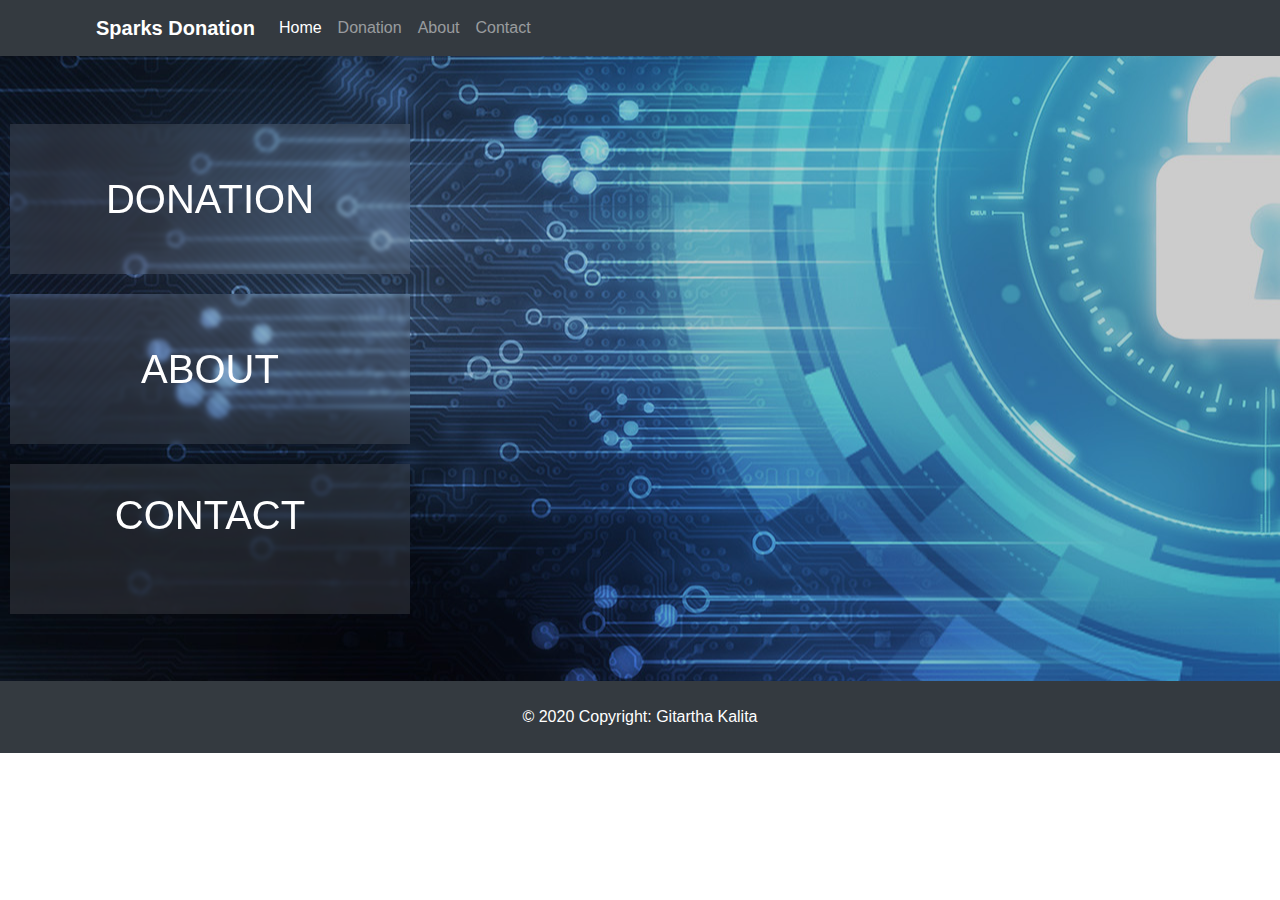
<file: Spark Foundation/Payment Gateway/index.html>
<!DOCTYPE html>
<html lang="en" dir="ltr">

<head>
  <meta charset="utf-8">
  <meta name="viewport" content="width=device-width, initial-scale=1.0">
  <title>Trusted Bank</title>
  <link rel="stylesheet" href="style.css">

  <link rel="stylesheet" href="https://maxcdn.bootstrapcdn.com/bootstrap/4.0.0/css/bootstrap.min.css" integrity="sha384-Gn5384xqQ1aoWXA+058RXPxPg6fy4IWvTNh0E263XmFcJlSAwiGgFAW/dAiS6JXm" crossorigin="anonymous">
  <script src="https://code.jquery.com/jquery-3.2.1.slim.min.js" integrity="sha384-KJ3o2DKtIkvYIK3UENzmM7KCkRr/rE9/Qpg6aAZGJwFDMVNA/GpGFF93hXpG5KkN" crossorigin="anonymous"></script>
  <script src="https://cdnjs.cloudflare.com/ajax/libs/popper.js/1.12.9/umd/popper.min.js" integrity="sha384-ApNbgh9B+Y1QKtv3Rn7W3mgPxhU9K/ScQsAP7hUibX39j7fakFPskvXusvfa0b4Q" crossorigin="anonymous"></script>
  <script src="https://maxcdn.bootstrapcdn.com/bootstrap/4.0.0/js/bootstrap.min.js" integrity="sha384-JZR6Spejh4U02d8jOt6vLEHfe/JQGiRRSQQxSfFWpi1MquVdAyjUar5+76PVCmYl" crossorigin="anonymous"></script>

</head>

<body>

  <nav class="navbar navbar-expand-lg navbar-dark bg-dark">
    <a class="navbar-brand" href="#"><span style="font-weight: bolder; padding-left: 5rem;">Sparks Donation</span></a>
    <button class="navbar-toggler" type="button" data-toggle="collapse" data-target="#navbarNavAltMarkup" aria-controls="navbarNavAltMarkup" aria-expanded="false" aria-label="Toggle navigation">
      <span class="navbar-toggler-icon"></span>
    </button>
    <div class="collapse navbar-collapse" id="navbarNavAltMarkup">
      <div class="navbar-nav  ">
        <a class="nav-item nav-link active " href="#">Home <span class="sr-only">(current)</span></a>
        <a class="nav-item nav-link " href="donate.html">Donation</a>
        <a class="nav-item nav-link " href="about.html">About</a>
        <a class="nav-item nav-link " href="contact.html">Contact</a>
      </div>
    </div>
  </nav>



  <div class="main">

    <div class="right">

      <div class="first dis">
        <br>
        <br>
        <a href="donate.html"><span style="color: white;">
            <h1>DONATION</h1>
          </span></a>

      </div>
      <div class="second dis">
        <br>
        <br>
        <a href="about.html"><span style="color: white;">
            <h1>ABOUT</h1>
          </span></a>

      </div>
      <div class="third dis">
        <br>
        <a href="contact.html"><span style="color: white;">
            <h1>CONTACT</h1>
          </span></a>

      </div>

    </div>
  </div>

</body>

</html>

<footer class="page-footer font-small special-color-dark pt-4 navbar-dark bg-dark">
  <div class="footer-copyright text-center foot"><span style="color: white;">© 2020 Copyright:</span>
    <a href=""><span style="color: white;"> Gitartha Kalita</span></a>
  </div>
</footer>
</file>
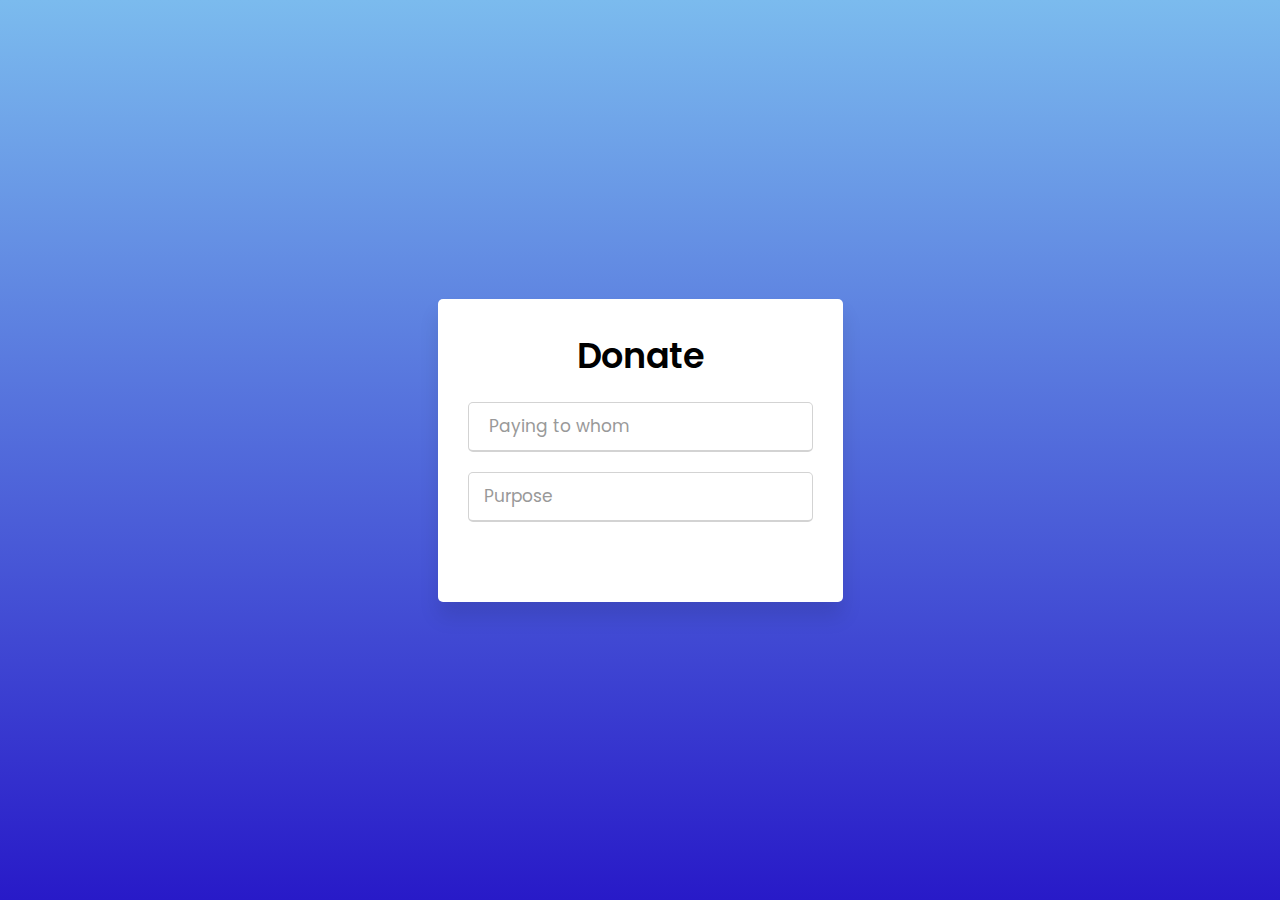
<file: Spark Foundation/Payment Gateway/donate.html>
<!DOCTYPE html>
<html lang="en">

<head>
  <meta charset="UTF-8">
  <meta http-equiv="X-UA-Compatible" content="IE=edge">
  <meta name="viewport" content="width=device-width, initial-scale=1.0">
  <title>Donation</title>
  <script src="https://code.jquery.com/jquery-3.6.0.min.js" integrity="sha256-/xUj+3OJU5yExlq6GSYGSHk7tPXikynS7ogEvDej/m4=" crossorigin="anonymous"></script>
  <link rel="stylesheet" href="styleform.css">
</head>

<body>
  <div class="wrapper">
    <div class="title-text">
      <div class="title login">
        Donate
      </div>
    </div>
    <div class="form-container">

      <div class="form-inner">
        <form action="#" class="login">
          <div class="field">
            <input id="payname" type="text" placeholder=" Paying to whom">
          </div>
          <div class="field">
            <input id="payment_field" type="text" placeholder="Purpose">
          </div>




          <br>
          <br>

          <form class="bform""><script src=" https://checkout.razorpay.com/v1/payment-button.js" data-payment_button_id="pl_I7wyrJH5TiUrlX" async>
            </script>
          </form>


          <script src="https://checkout.razorpay.com/v1/checkout.js"></script>
          <script src="https://ajax.googleapis.com/ajax/libs/jquery/3.5.1/jquery.min.js"></script>



</body>

</html>
</file>
<file: Spark Foundation/Payment Gateway/style.css>
body {
  margin: 0;
  padding: 0;
}

.a {
  padding-right: 5rem;
}

.main {
  display: flex;
  height: 625px;
  flex-wrap: wrap;
  background-image: url('bimg.jpg');
  background-position: center;
}

.right {
  flex-basis: 30%;
  display: flex;
  flex-direction: column;
  align-items: center;
  justify-content: center;
}

.dis {
  width: 400px;
  height: 150px;
  background-color: rgba(255, 255, 255, 0.1);
  margin: 10px;
  padding: 3px;
  backdrop-filter: blur(2px);
  color: white;
  align-items: center;
  text-align: center;
}

.foot {
  padding-bottom: 1.5rem;
}

h1 {
  text-align: center;
}

.button {
  background-color: red;
}

.main_about {
  display: flex;
  justify-content: center;
  text-align: center;
}

.in_about {
  width: 500px;
  justify-content: center;
  text-align: center;
  align-items: center;
  /* color: white; */
  background-color: white;
  margin-top: 100px;
  margin-bottom: 200px;
  padding-left: 50px;
  padding-right: 50px;
}

.in_about p {
  font-size: 1.5rem;
}

.in_about h1 {
  font-weight: bold;
}

.con_out {
  display: flex;
  justify-content: center;
}

.con_in {
  display: flex;
  text-align: center;
  margin-top: 40px;
  margin-bottom: 64px;
  border: 2px solid black;
  background-color: white;
}

.con_in h4, p {
  padding-left: 50px;
  padding-right: 50px;
}

i {
  font-size: 2rem;
}

.social {
  display: flex;
  justify-content: space-around;
}
</file>
<file: Spark Foundation/Payment Gateway/styleform.css>
@import url('https://fonts.googleapis.com/css?family=Poppins:400,500,600,700&display=swap');
*{
  margin: 0;
  padding: 0;
  box-sizing: border-box;
  font-family: 'Poppins', sans-serif;
}
html,body{
  display: grid;
  height: 100%;
  width: 100%;
  place-items: center;
  background-image: linear-gradient(to bottom, #7BBBEE 0%, #281AC8 100%);
}



::selection{
  background: #281AC8;
  color: #fff;
}
.wrapper{
  overflow: hidden;
  max-width: 450px;
  background: #fff;
  padding: 30px;
  border-radius: 5px;
  box-shadow: 0px 15px 20px rgba(0,0,0,0.1);
}


.wrapper .title-text{
  display: flex;
  width: 200%;
}
.wrapper .title{
  width: 50%;
  font-size: 35px;
  font-weight: 600;
  text-align: center;
  transition: all 0.6s cubic-bezier(0.68,-0.55,0.265,1.55);
}
.wrapper .slide-controls{
  position: relative;
  display: flex;
  height: 50px;
  width: 100%;
  overflow: hidden;
  margin: 30px 0 10px 0;
  justify-content: space-between;
  border: 1px solid lightgrey;
  border-radius: 5px;
}
.slide-controls .slide{
  height: 100%;
  width: 100%;
  color: #fff;
  font-size: 18px;
  font-weight: 500;
  text-align: center;
  line-height: 48px;
  cursor: pointer;
  z-index: 1;
  transition: all 0.6s ease;
}
.slide-controls label.signup{
  color: #000;
}
.slide-controls .slider-tab{
  position: absolute;
  height: 100%;
  width: 50%;
  left: 0;
  z-index: 0;
  border-radius: 5px;
  background-image: linear-gradient(to bottom, #7BBBEE 0%, #281AC8 100%);
  transition: all 0.6s cubic-bezier(0.68,-0.55,0.265,1.55);
}
input[type="radio"]{
  display: none;
}
#signup:checked ~ .slider-tab{
  left: 50%;
}
#signup:checked ~ label.signup{
  color: #fff;
  cursor: default;
  user-select: none;
}
#signup:checked ~ label.login{
  color: #000;
}
#login:checked ~ label.signup{
  color: #000;
}
#login:checked ~ label.login{
  cursor: default;
  user-select: none;
}
.wrapper .form-container{
  width: 100%;
  overflow: hidden;
}
.form-container .form-inner{
  display: flex;
  width: 200%;
}
.form-container .form-inner form{
  width: 50%;
  transition: all 0.6s cubic-bezier(0.68,-0.55,0.265,1.55);
}
.form-inner form .field{
  height: 50px;
  width: 100%;
  margin-top: 20px;
}
.form-inner form .field input{
  height: 100%;
  width: 100%;
  outline: none;
  padding-left: 15px;
  border-radius: 5px;
  border: 1px solid lightgrey;
  border-bottom-width: 2px;
  font-size: 17px;
  transition: all 0.3s ease;
}
.form-inner form .field input:focus{
  border-color: #281AC8;
  /* box-shadow: inset 0 0 3px #281AC8; */
}
.form-inner form .field input::placeholder{
  color: #999;
  transition: all 0.3s ease;
}
form .field input:focus::placeholder{
  color: #b3b3b3;
}
.form-inner form .pass-link{
  margin-top: 5px;
}
.form-inner form .signup-link{
  text-align: center;
  margin-top: 30px;
}
.form-inner form .pass-link a,
.form-inner form .signup-link a{
  color: #281AC8;
  text-decoration: none;
}
.form-inner form .pass-link a:hover,
.form-inner form .signup-link a:hover{
  text-decoration: underline;
}
form .btn{
  height: 50px;
  width: 100%;
  border-radius: 5px;
  position: relative;
  overflow: hidden;
}
form .btn .btn-layer{
  height: 100%;
  width: 300%;
  position: absolute;
  left: -100%;
  background-image: linear-gradient(to bottom, #7BBBEE 0%, #281AC8 100%);
  border-radius: 5px;
  transition: all 0.4s ease;;
}
form .btn:hover .btn-layer{
  left: 0;
}
form .btn input[type="submit"]{
  height: 100%;
  width: 100%;
  z-index: 1;
  position: relative;
  background: none;
  border: none;
  color: #fff;
  padding-left: 0;
  border-radius: 5px;
  font-size: 20px;
  font-weight: 500;
  cursor: pointer;
}
</file>
